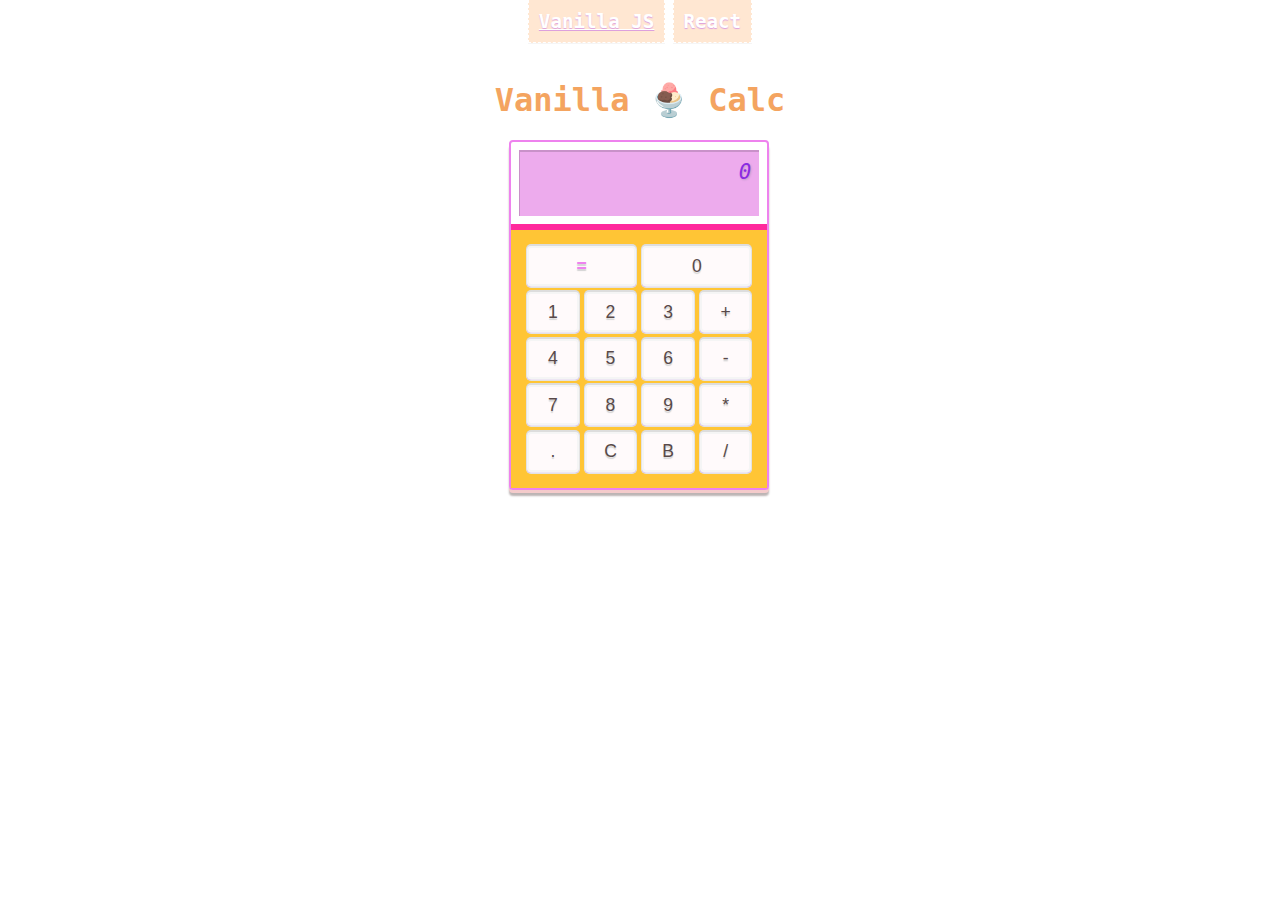
<file: index.html>
<!DOCTYPE html>
<html lang="en">
<head>
  <meta charset="UTF-8">
  <meta name="viewport" content="width=device-width, initial-scale=1.0">
  <title>Calculator in Vanilla JS: no eval()</title>
  <link rel="stylesheet" href="./index.css" >
</head>
<body>
  <nav>
    <div class="nav__link_div"><a href="https://larisachristie.github.io/vanilla-calc/" rel="noopener noreferrer">Vanilla JS</a></div>
    <div class="nav__link_div"><a href="https://larisachristie.github.io/react-calc/" rel="noopener noreferrer">React</a></div>
  </nav>
  <div class="calculator_app">
    <h1>Vanilla 🍨 Calc</h1>
    <div class="calculatorBody">
      <div class="output">
        <span>0</span>
      </div>
      <div class="keypad">
        <div class="keypad__row">
          <button type="button" name="equal">=</button>
          <button type="button" name="0">0</button>
        </div>
        <div class="keypad__row">
          <button type="button" name="1">1</button>
          <button type="button" name="2">2</button>
          <button type="button" name="3">3</button>
          <button type="button" name="add">+</button>
        </div>
        <div class="keypad__row">
          <button type="button" name="4">4</button>
          <button type="button" name="5">5</button>
          <button type="button" name="6">6</button>
          <button type="button" name="substract">-</button>
        </div>
        <div class="keypad__row">
          <button type="button" name="7">7</button>
          <button type="button" name="8">8</button>
          <button type="button" name="9">9</button>
          <button type="button" name="multiply">*</button>
        </div>
        <div class="keypad__row">
          <button type="button" name=".">.</button>
          <button type="button" name="reset">C</button>
          <button type="button" name="backspace">B</button>
          <button type="button" name="divide">/</button>
        </div>
      </div>
  </div>
  </div>
  <script src="./index.js"></script>
</body>
</html>
</file>
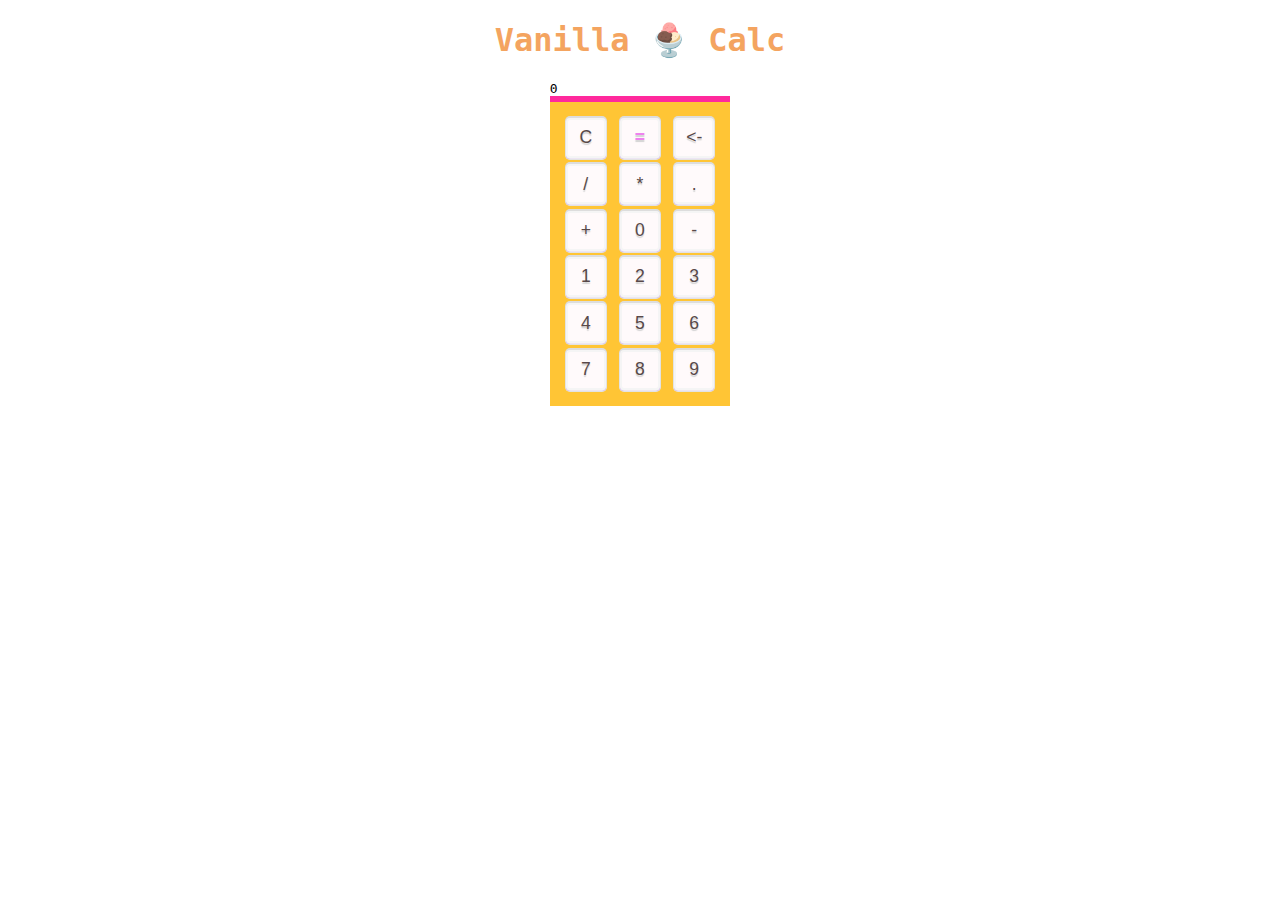
<file: eval/index.html>
<!DOCTYPE html>
<html lang="en">
<head>
  <meta charset="UTF-8">
  <meta name="viewport" content="width=device-width, initial-scale=1.0">
  <title>Calculator in Vanilla JS</title>
  <link rel="stylesheet" href="../index.css" >
</head>
<body>
  <h1>Vanilla 🍨 Calc</h1>
  <div id="calculatorBody">
    <div id="output">0</div>
    <div class="keypad">
      <div>
        <button type="button" name="clear">C</button>
        <button type="button" name="equal">=</button>
        <button type="button" name="backspace"><-</button>
      </div>
      <div>
        <button type="button" name="divide">/</button>
        <button type="button" name="multiply">*</button>
        <button type="button" name="decimal">.</button>
      </div>
      <div>
        <button type="button" name="add">+</button>
        <button type="button" name="0">0</button>
        <button type="button" name="substract">-</button>
      </div>
      <div>
        <button type="button" name="1">1</button>
        <button type="button" name="2">2</button>
        <button type="button" name="3">3</button>
      </div>
      <div>
        <button type="button" name="4">4</button>
        <button type="button" name="5">5</button>
        <button type="button" name="6">6</button>
      </div>
      <div>
        <button type="button" name="7">7</button>
        <button type="button" name="8">8</button>
        <button type="button" name="9">9</button>
      </div>
    </div>
  </div>
  <script src="./index.js"></script>
</body>
</html>
</file>
<file: index.css>
body {
  display: grid;
  place-items: center;
  grid-template-rows: auto 1fr;
  font-family: monospace;
  margin: 0;
}

nav {
  margin-bottom: 1rem;
}

.nav__link_div {
  display: inline-block;
  padding: 0.6rem;
  background-color: rgb(255, 231, 210);
  border: 1px dashed white;
  border-top: none;
  box-shadow: 0 1px 0px 0px whitesmoke;
  cursor: pointer;
}

.nav__link_div:first-of-type * {
  text-decoration: underline;
  text-decoration-color: white;
}

.nav__link_div * {
  font-size: 1rem;
  padding-bottom: 0.5rem;
  font-weight: 600;
  color: white;
  text-decoration: none;
  text-shadow: 0px 1px 1px plum;
}

.calculator_app {
  display: inherit;
  max-width: 80vw;
}

h1 {
  color: sandybrown;
  font-size: 1.5rem;
}

.calculatorBody {
  max-width: 90%;
  margin: auto 5%;
  border: 2px solid violet;
  border-radius: 4px;
  box-shadow: 0 3px 0px rgb(244, 203, 203),
              0 6px 2px rgb(188, 180, 180);
}

.output {
  position: relative;
  overflow: hidden;
  margin: 0.5rem;
  padding: 0.5rem;
  min-height: 3rem;
  color: blueviolet;
  font-size: 1.3rem;
  font-style: italic;
  background-color: rgb(237, 171, 237);
  border-top: 2px solid rgb(201, 145, 201);
  border-left: 1px solid rgb(201, 145, 201);
  text-shadow: 1px 1px 2px #3c69683d;
  text-align: right;
}

.output > span {
  padding-top: 1rem;
}

.keypad {
  display: flex;
  flex-direction: column;
  padding: 0.7rem;
  background-color: #ffc535;
  border-top: 6px solid #ff299c;
}

.keypad__row {
  display: inherit;
  flex-flow: row nowrap;
}

.keypad button {
  flex-grow: 1;
  color: rgb(88, 73, 73);
  cursor: pointer;
  background-color: rgb(255, 250, 251);
  width: 1.8rem;
  height: 1.8rem;
  margin: 0.2rem;
  padding: 0;
  text-align: center;
  font-size: 0.9rem;
  border: 2px solid whitesmoke;
  border-radius: 4px;
  text-shadow: 0px 2px 1px lightgray;
  box-shadow: 0px 1px 1px whitesmoke,
              0px 1px 0px rgb(159, 92, 223),
              0px 1px 0px 1px rgb(226, 226, 226),
              0px -1px 0px 1px rgb(221, 221, 221);
}

button[name="equal"] {
  font-weight: 900;
  color: violet;
}

.keypad__row:first-of-type > button {
  border-radius: 4px;
}

@media (min-width: 700px) {
  h1 {
    font-size: 2rem;
  }s
  .nav__link_div:hover {
    box-shadow: 0 2px 2px 2px whitesmoke;
  }
  .nav__link_div > a {
    font-size: 1.2rem;
  }
  .nav__link_div:hover > a {
    color: plum;
    text-shadow: 0px 1px 1px white;
  }
  .calculatorBody {
    max-width: 16rem;
  }
  .keypad {
    padding: 0.8rem;
  }
  .keypad button {
    width: 2.5rem;
    height: 2.5rem;
    font-size: 1.1rem;
  }
}
</file>
